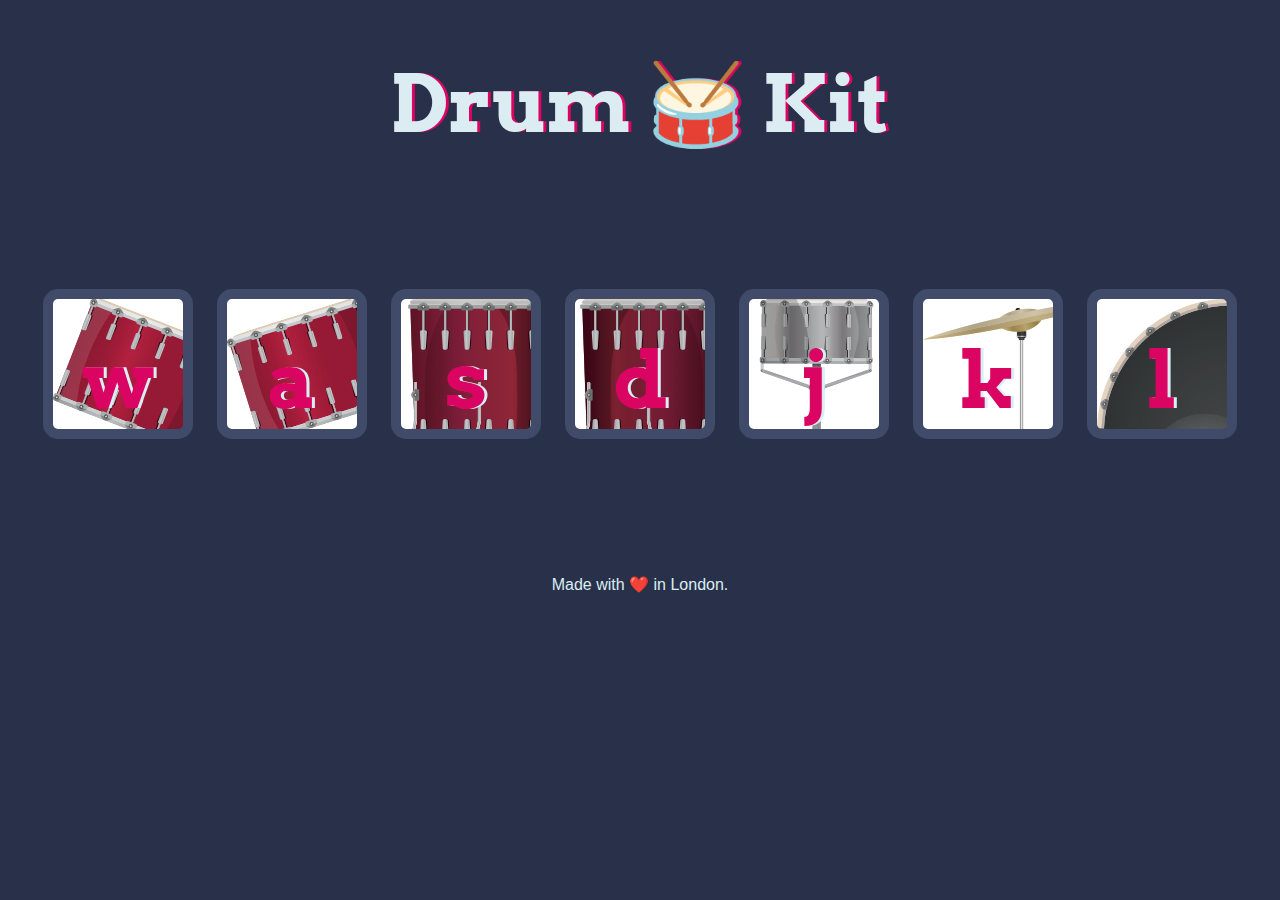
<file: Drum Kit Starting Files/index.html>
<!DOCTYPE html>
<html lang="en" dir="ltr">

<head>
  <meta charset="utf-8">
  <title>Drum Kit</title>
  <link rel="stylesheet" href="styles.css">
  <link href="https://fonts.googleapis.com/css?family=Arvo" rel="stylesheet">
</head>

<body>

  <h1 id="title">Drum 🥁 Kit</h1>
  <div class="set">
    <button class="w drum">w</button>
    <button class="a drum">a</button>
    <button class="s drum">s</button>
    <button class="d drum">d</button>
    <button class="j drum">j</button>
    <button class="k drum">k</button>
    <button class="l drum">l</button>
  </div>


  <footer>
    Made with ❤️ in London.
  </footer>

  <script src="index.js" charset="utf-8"></script>
</body>

</html>
</file>
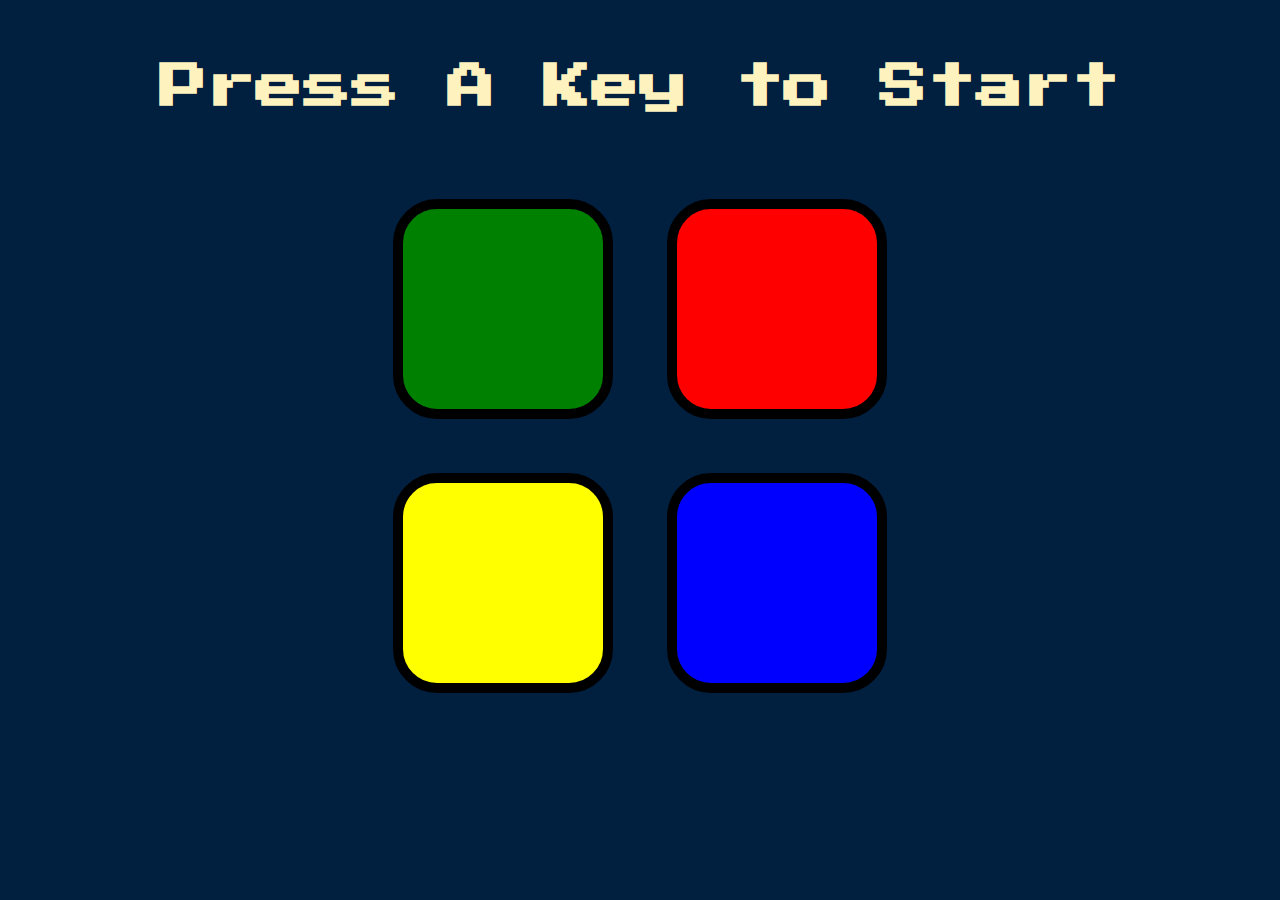
<file: Simon Game Challenge Starting Files/index.html>
<!DOCTYPE html>
<html lang="en" dir="ltr">

<head>
  <meta charset="utf-8">
  <title>Simon</title>
  <link rel="stylesheet" href="styles.css">
  <link href="https://fonts.googleapis.com/css?family=Press+Start+2P" rel="stylesheet">
</head>

<body>
  <h1 id="level-title">Press A Key to Start</h1>
  <div class="container">
    <div class="row">

      <div type="button" id="green" class="btn green">

      </div>

      <div type="button" id="red" class="btn red">

      </div>
    </div>

    <div class="row">

      <div type="button" id="yellow" class="btn yellow">

      </div>
      <div type="button" id="blue" class="btn blue">

      </div>

    </div>

  </div>

  <script src="https://ajax.googleapis.com/ajax/libs/jquery/3.6.0/jquery.min.js"></script>
  <script src="./game.js"></script>
</body>

</html>
</file>
<file: Drum Kit Starting Files/styles.css>
body {
  text-align: center;
  background-color: #283149;
}

h1 {
  font-size: 5rem;
  color: #DBEDF3;
  font-family: "Arvo", cursive;
  text-shadow: 3px 0 #DA0463;

}

footer {
  color: #DBEDF3;
  font-family: sans-serif;
}

.w {
  background-image: url('./images/tom1.png');
}

.a {
  background-image: url('./images/tom2.png');
}

.s {
  background-image: url('./images/tom3.png');
}

.d {
  background-image: url('./images/tom4.png');
}

.j {
  background-image: url('./images/snare.png');
}

.k {
  background-image: url('./images/crash.png');
}

.l {
  background-image: url('./images/kick.png');
}

.set {
  margin: 10% auto;
}

.game-over {
  background-color: red;
  opacity: 0.8;
}

.pressed {
  box-shadow: 0 3px 4px 0 #DBEDF3;
  opacity: 0.5;
}

.red {
  color: red;
}

.drum {
  outline: none;
  border: 10px solid #404B69;
  font-size: 5rem;
  font-family: 'Arvo', cursive;
  line-height: 2;
  font-weight: 900;
  color: #DA0463;
  text-shadow: 3px 0 #DBEDF3;
  border-radius: 15px;
  display: inline-block;
  width: 150px;
  height: 150px;
  text-align: center;
  margin: 10px;
  background-color: white;
}
</file>
<file: Simon Game Challenge Starting Files/styles.css>
body {
  text-align: center;
  background-color: #011F3F;
}

#level-title {
  font-family: 'Press Start 2P', cursive;
  font-size: 3rem;
  margin:  5%;
  color: #FEF2BF;
}

.container {
  display: block;
  width: 50%;
  margin: auto;

}

.btn {
  margin: 25px;
  display: inline-block;
  height: 200px;
  width: 200px;
  border: 10px solid black;
  border-radius: 20%;
}

.game-over {
  background-color: red;
  opacity: 0.8;
}

.red {
  background-color: red;
}

.green {
  background-color: green;
}

.blue {
  background-color: blue;
}

.yellow {
  background-color: yellow;
}

.pressed {
  box-shadow: 0 0 20px white;
  background-color: grey;
}
</file>
